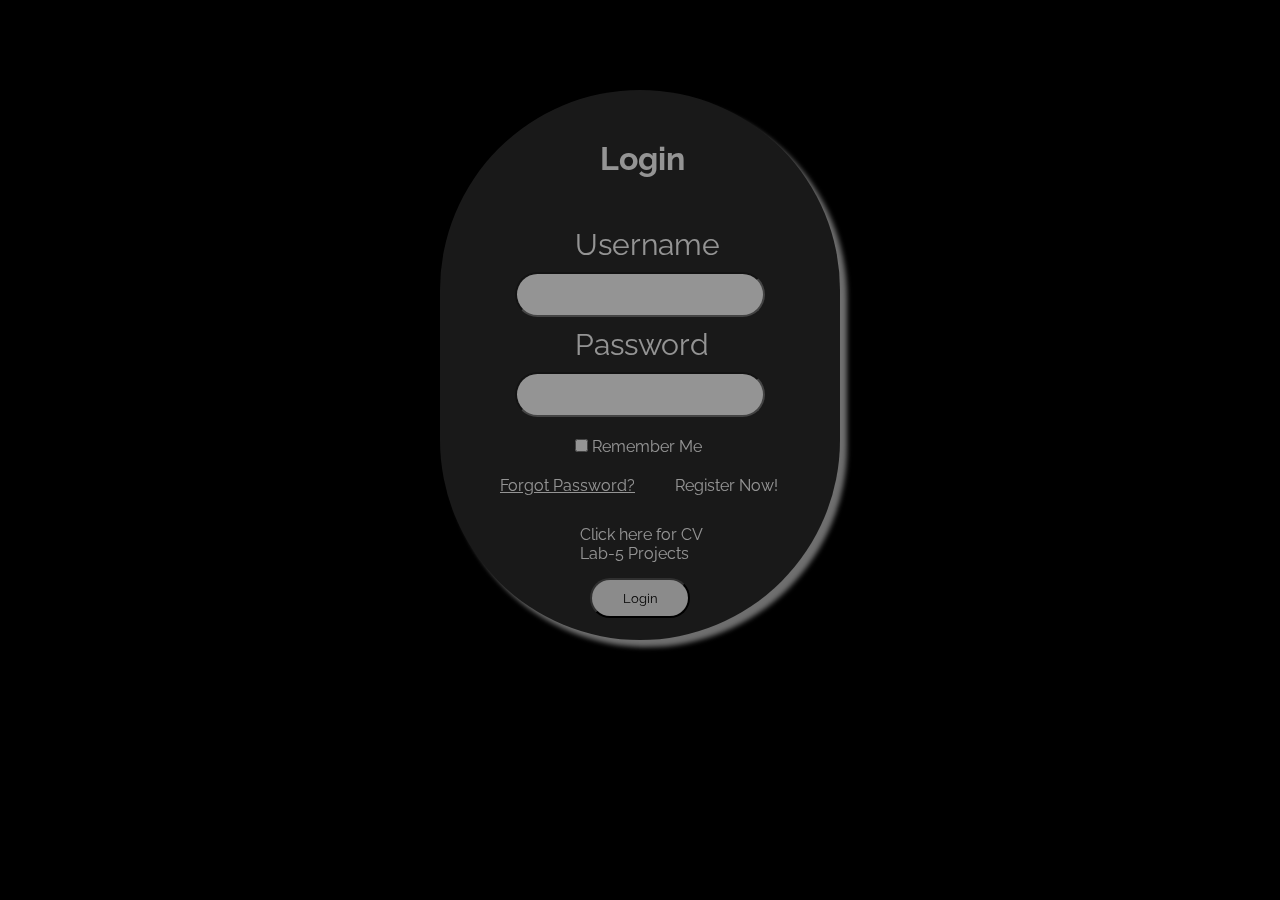
<file: index.html>
<!DOCTYPE html>
<html lang="en">

<head>
    <meta charset="UTF-8">
    <meta name="viewport" content="width=device-width, initial-scale=1.0">
    <title>Document</title>
    <link href="https://fonts.googleapis.com/css2?family=Raleway:wght@500&display=swap" rel="stylesheet">
    <link rel="stylesheet" href="https://cdnjs.cloudflare.com/ajax/libs/font-awesome/6.5.1/css/all.min.css" integrity="sha512-DTOQO9RWCH3ppGqcWaEA1BIZOC6xxalwEsw9c2QQeAIftl+Vegovlnee1c9QX4TctnWMn13TZye+giMm8e2LwA==" crossorigin="anonymous" referrerpolicy="no-referrer" />
    <link rel="stylesheet" href="Login.css">
</head>

<body>
    <div class="main">
      
        <div class="container">
            <div class="head">
                <h1>Login </h1>
            </div>
            <div class="username">
                <label for="Username" id="name" required>Username</label><i class="fa-solid fa-user"></i><br>
                <div id="user"> <input type="text"  required></div>
                
            </div>
            <div class="password">
                <label for="password" id="name" required>Password</label><i class="fa-solid fa-lock"></i><br>
                <div id="pass"><input type="password" name="password" />
                </div>
            </div>
            <div class="line3">

                <label for="checkbox">
                    <div class="chck"><input type="checkbox" name="work"> Remember Me <br></div>
                </label>
                <div class="line4">
                <div class="forgot"><a href="https://t4.ftcdn.net/jpg/05/85/85/89/360_F_585858945_9qVF8DASy2FxxanCpbNaWuWBkqQvQs0j.jpg">Forgot Password?</a></div>
                <div class="regstr">
                    <a href="form.html">Register Now!</a>
                </div>
            </div>  
            <div class="line5">
                <a href="CV.html">Click here for CV</a>
                <a href="Lab5.html">Lab-5 Projects</a>
            </div>
            </div>
            <div class="login">
                <div class="btn"><a href="CV.html"><input type="submit" value="Login"></a></div>
            </div>
        </div>
    </div>
   
        <script src="https://cdnjs.cloudflare.com/ajax/libs/gsap/3.12.5/gsap.min.js" integrity="sha512-7eHRwcbYkK4d9g/6tD/mhkf++eoTHwpNM9woBxtPUBWm67zeAfFC+HrdoE2GanKeocly/VxeLvIqwvCdk7qScg==" crossorigin="anonymous" referrerpolicy="no-referrer"></script>
<script src="Login.js"></script>
</body>
</html>
</file>
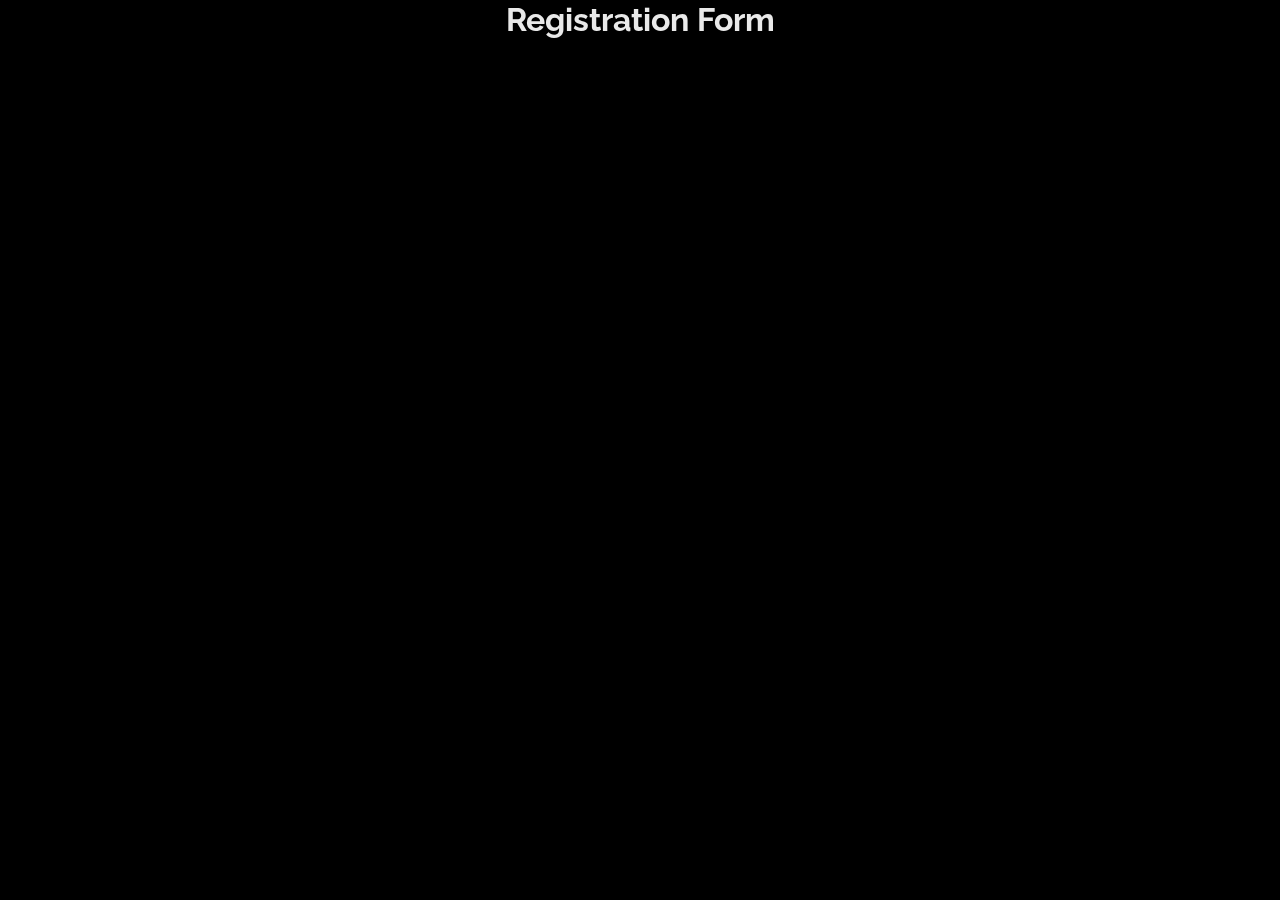
<file: form.html>
<!DOCTYPE html>
<html lang="en">

<head>
    <meta charset="UTF-8">
    <meta name="viewport" content="width=device-width, initial-scale=1.0">
    <title>KT | Register</title>
    <link rel="preconnect" href="https://fonts.googleapis.com">
    <link rel="preconnect" href="https://fonts.gstatic.com" crossorigin>
    <link href="https://fonts.googleapis.com/css2?family=Raleway:wght@500&display=swap" rel="stylesheet">
    <link rel="stylesheet" href="form.css">
</head>

<body>
    <div class="header">
        <h1>Registration Form</h1>
    </div>
    <form>
    <div class="main">
    <div class="container">
        <div class="name">
            <div id="firstname">
                <label for="fname" id="first">First Name</label>
                <input type="text" id="fname" name="fname" placeholder="John" required>
            </div>
            <div id="lastname">
                <label for="lname" id="last">Last Name</label>
                <input type="text" id="lname" name="lname" placeholder="Doe" required>
            </div>
        </div>
        <div class="line2">
            <div class="bday">
                <label for="birthday">Date of Birth</label>
                <input type="date" id="birthdate" name="birthdate" required>
            </div>
            <div class="email">
                <label for="email">Email</label>
                <input type="email" id="mail" name="mail" placeholder="JohnDoe@mail.com"  required validate>
            </div>
        </div>
        <div class="line3">
            <div class="gender">
                <div id="gen"><label for="gender">Gender</label><br></div>
                <div id="val"><input type="radio" name="gender" value="male">Male<br></div>
                <div id="val"><input type="radio" name="gender" value="female">Female<br></div>
                <div id="val"><input type="radio" name="gender" value="other">Other<br></div>
            </div>
            <div class="checkbox">
                <label for="checkbox">WorkPlace Preference </label><br>
                <div class="work"><input type="checkbox" name="work">Asian<br></div>
                <div class="work"><input type="checkbox" name="work">MiddleEastern<br></div>
                <div class="work"> <input type="checkbox" name="work">Western
                </div>
            </div>
            <div class="pp">
                <label for="passport">Upload your passportsize photo & CV</label><br>
                <div class="pic_put"><input type="file" name="fileupload“ accept=" image/*"></div>
                <div class="cv"><input type="file" name="fileupload“ accept=" image/*"></div>

            </div>
        </div>
        <div class="line4">
            <div class="phn" >
            <label for="phone">Enter your Phone Number</label><br><br>
            <input type="tel" id="phone" name="phone" placeholder="9876543210"
            pattern="[0-9]{10}"  required><br><br>
        </div>
        <div class="company">
            <div class="optn">
            <label for="company">Dream Company</label><br>
            <select name="company">
                <option value="micro"  id="optn">Microsoft</option>
                <option value="google"  id="optn" Selected>Google</option>
                <option value="amazon" id="optn">Amazon</option>
                <option value="gold" id="optn">Goldman Sachs</option>
                </select>
            </div>
            <div class="city">
                <label for="city">City</label>
                <input type="city" id="city" name="city" placeholder="Hyderabad" required>
            </div>
            <div class="address">
                <textarea name="adress" rows="5" cols="50">Address: </textarea>
            </div>
        </div>
        </div>
        <div class="line5">
            <input type="reset" name="reset" value="Reset" id="reset" />
            <input type="submit" value="Submit" id="submit" onsubmit="return validateForm()">
        </div>
    </div> 
</div>
</form>
<script>
    function validateForm() {
        var phone = document.querySelector("phn").value;

        // Regular expression to check if the input contains any numbers
        var hasNumbers = /\d/.test(textInput);

        if (hasNumbers) {
            alert("Please do not enter numbers in the text input!");
            return false;
        }

        // Additional validation logic can be added here

        // If all validations pass, the form will be submitted
        return true;
    }
</script>
<script src="https://cdnjs.cloudflare.com/ajax/libs/gsap/3.12.5/gsap.min.js" integrity="sha512-7eHRwcbYkK4d9g/6tD/mhkf++eoTHwpNM9woBxtPUBWm67zeAfFC+HrdoE2GanKeocly/VxeLvIqwvCdk7qScg==" crossorigin="anonymous" referrerpolicy="no-referrer"></script>
<script src="form.js"></script>
</body>

</html>
</file>
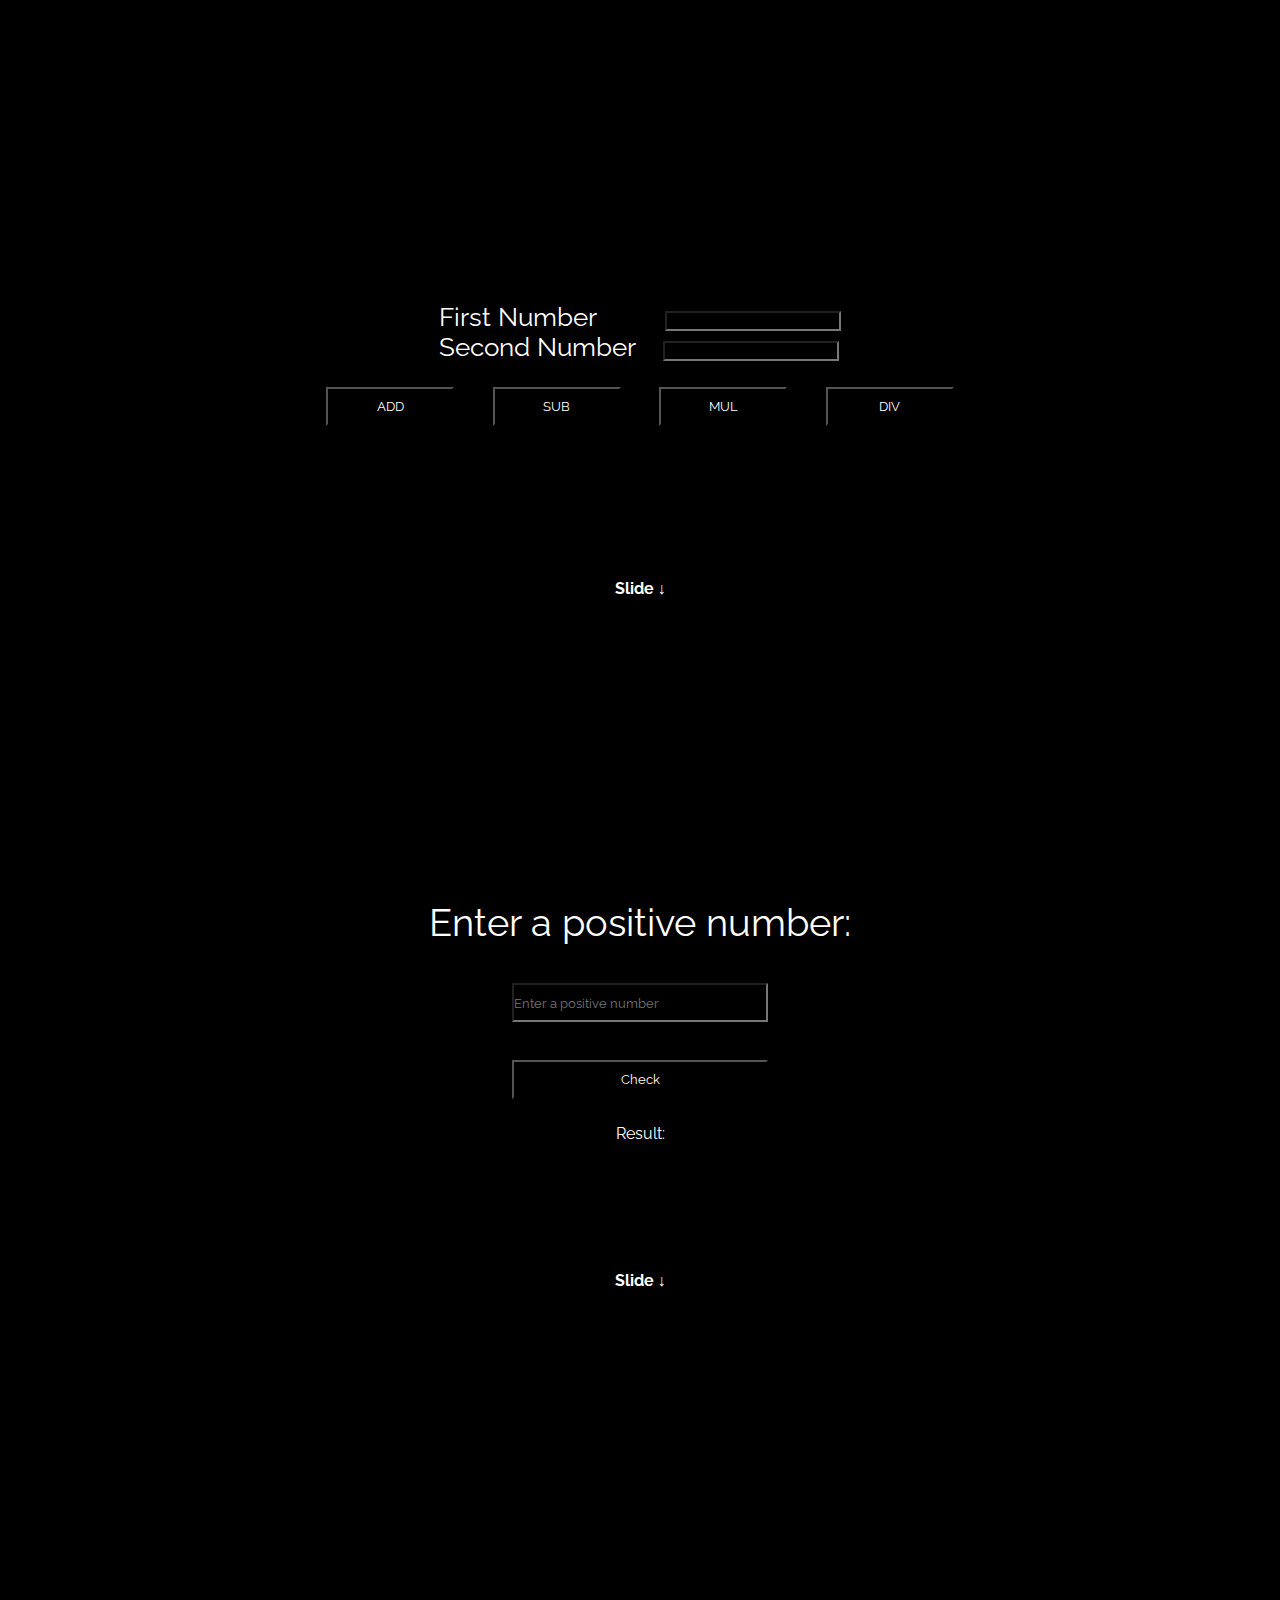
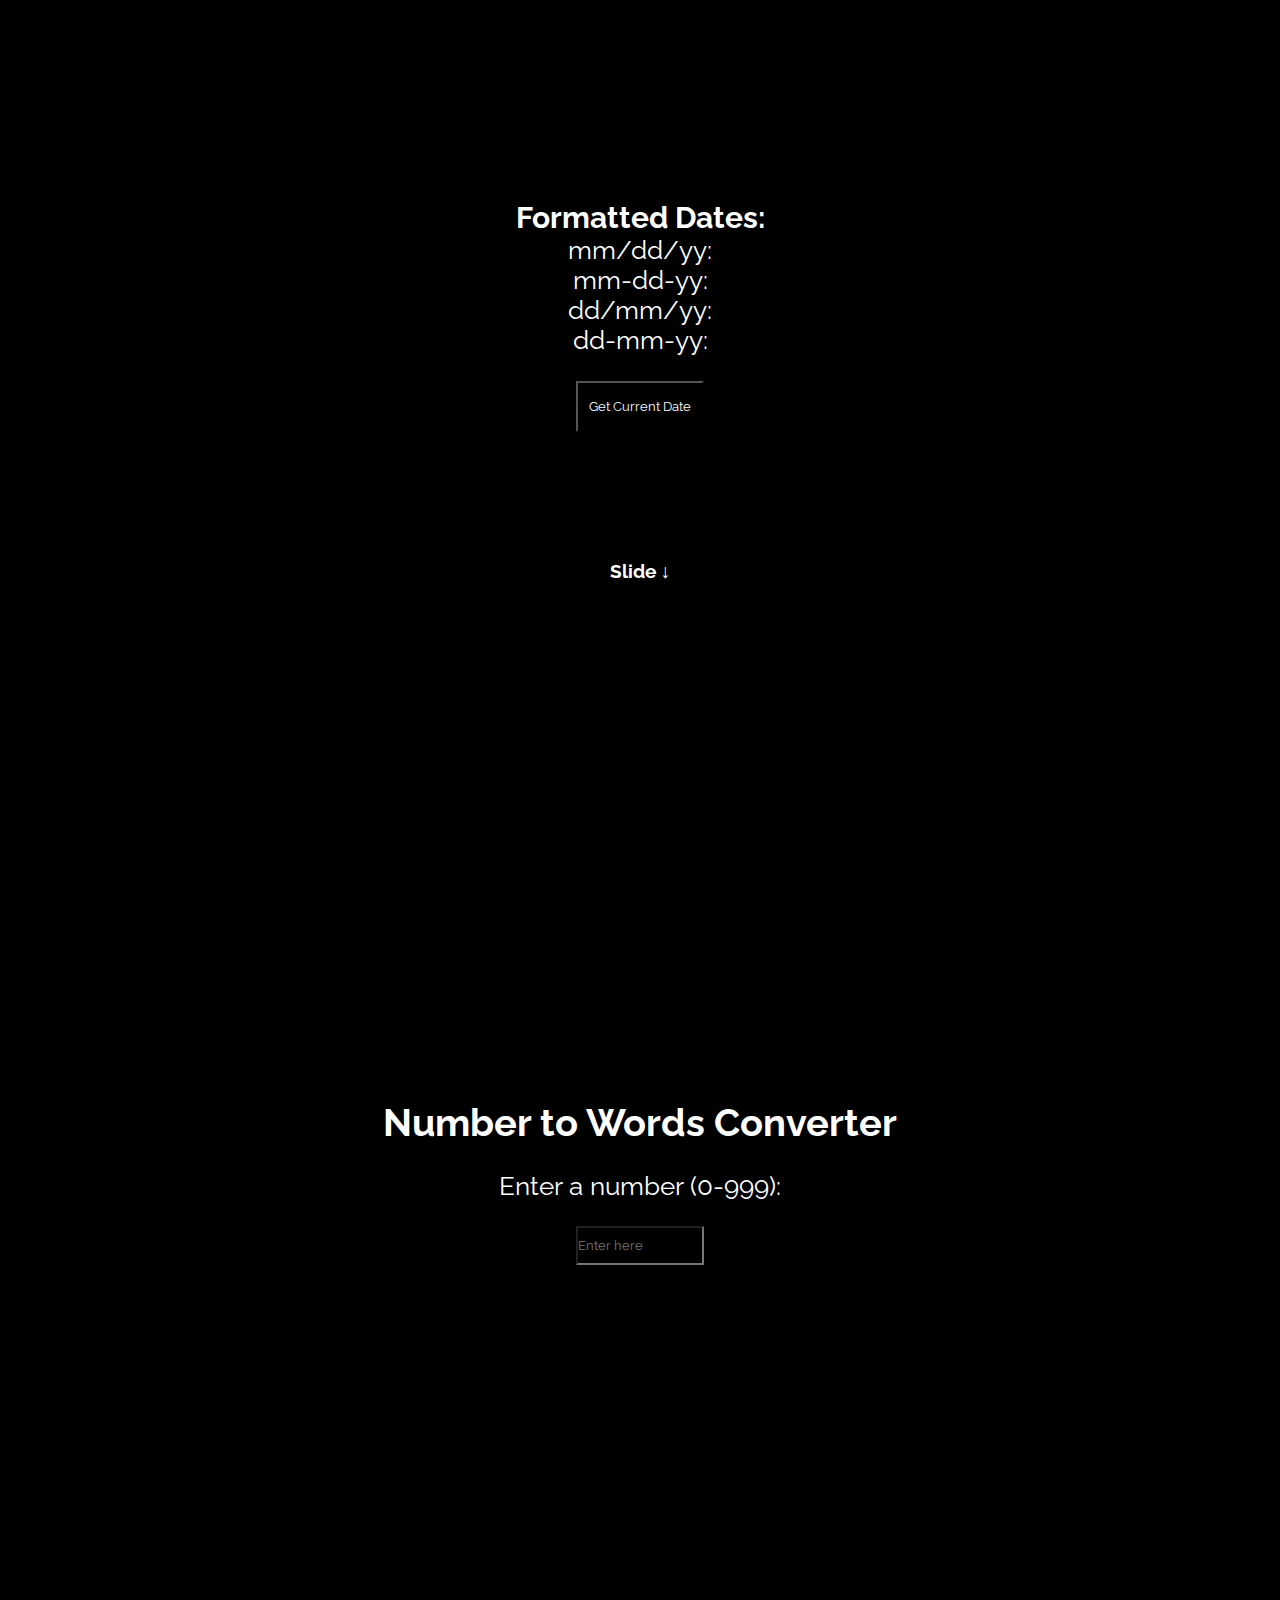
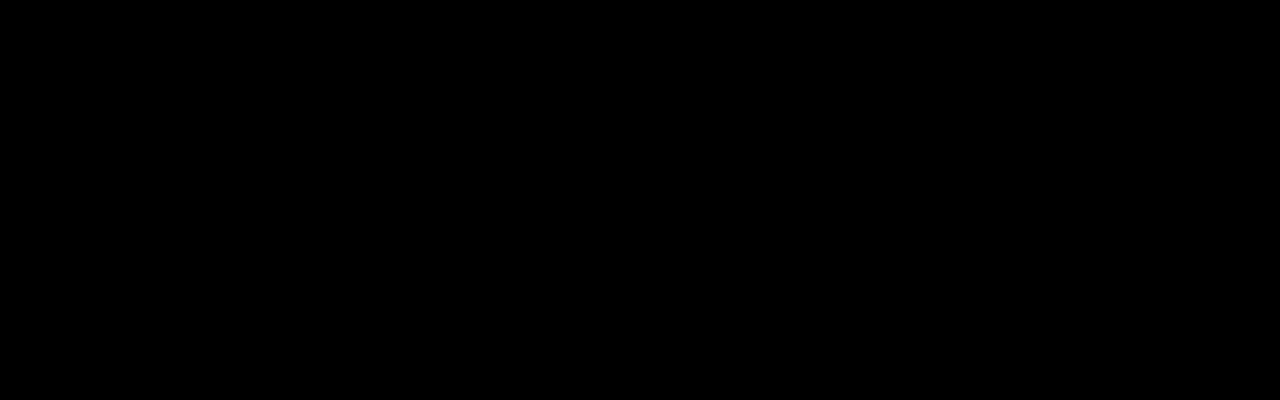
<file: Lab5.html>
<!DOCTYPE html>
<html lang="en">

<head>
    <meta charset="UTF-8">
    <meta name="viewport" content="width=device-width, initial-scale=1.0">
    <title>Document</title>
    <link rel="preconnect" href="https://fonts.googleapis.com">
    <link rel="preconnect" href="https://fonts.gstatic.com" crossorigin>
    <link href="https://fonts.googleapis.com/css2?family=Raleway:wght@500&display=swap" rel="stylesheet">
    <link rel="stylesheet" href="style.css">
</head>

<body>
    <div class="main">
        <div class="wrapper">
            <div id="firstnum">
                <label for="fnum" id="first">First Number</label>
                <input type="number" id="num1" name="fnum" placeholder="" required>
            </div>
            <div id="secnum">
                <label for="secnum" id="second">Second Number</label>
                <input type="number" id="num2" name="secnum" placeholder="" required>
            </div>
        </div>
        <div class="button">
            <button onclick="calculate('add')">ADD</button>
            <button onclick="calculate('sub')">SUB</button>
            <button onclick="calculate('mul')">MUL</button>
            <button onclick="calculate('div')">DIV</button>
        </div>
        <!-- <h3>Results:</h3> -->
        <p id="result"> </p>
        <h4 id="slide">Slide ↓</h4>

    </div>
    <div id="page2">
        <div class="cont">
            <label for="inputNumber" id="page2_text">Enter a positive number:</label>
            <div id="inputNumber"><input type="number" id="inputno" placeholder="Enter a positive number"></div>
            <div id="btn">
                <button onclick="checkNumber()">Check</button>
            </div>
            <div class="res">
                <p id="result2">Result: </p>
            </div>
            <h4 id="slide">Slide ↓</h4>
        </div>
        
    </div>
    <div id="page3">
        <div class="cont2">


            <h3>Formatted Dates:</h3>
            <p id="format1">mm/dd/yy: </p>
            <p id="format2">mm-dd-yy: </p>
            <p id="format3">dd/mm/yy: </p>
            <p id="format4">dd-mm-yy: </p>

            <div class="btn1"><button onclick="formatDate()">Get Current Date</button></div>
            <h4 id="slide" style="font-size: 1.5vw;">Slide ↓</h4>
        </div>
        
    </div>
    <div id="page4">
        <div class="cont2">
            <h2>Number to Words Converter</h2>
           <div class="hdng"> <label for="numberInput">Enter a number (0-999): </label></div>
            <div class="wordin"> <input type="number" id="numberInput" placeholder="Enter here"
                    oninput="convertToWords()"></div>
            <p id="res3"></p>
        </div>
    </div>
    <script src="script.js"></script>
</body>

</html>
</file>
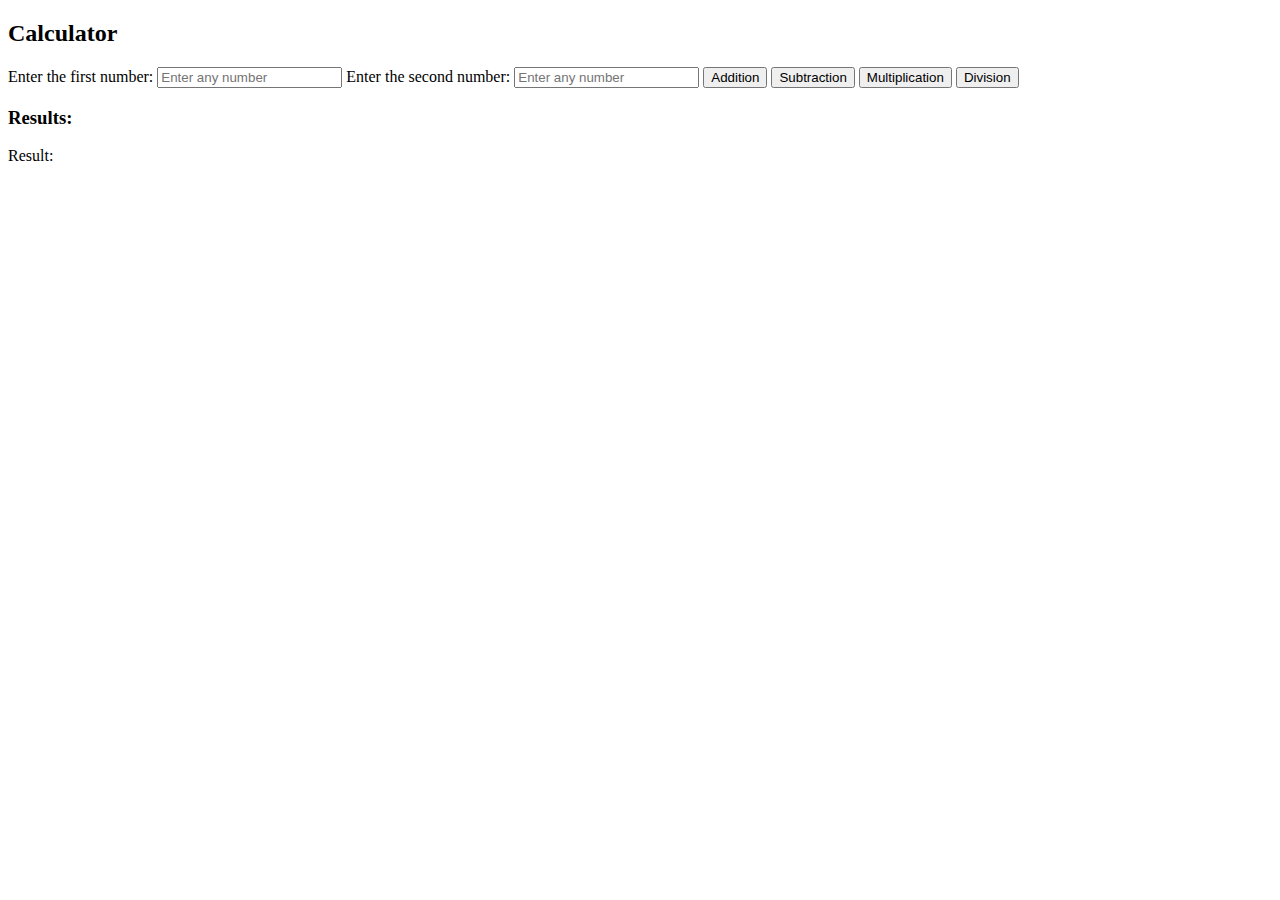
<file: prac.html>
<!DOCTYPE html>
<html lang="en">
<head>
  <meta charset="UTF-8">
  <meta name="viewport" content="width=device-width, initial-scale=1.0">
  <title>Calculator</title>
</head>
<body>

  <h2> Calculator</h2>

  <label for="num1">Enter the first number:</label>
  <input type="number" id="num1" placeholder="Enter any number">

  <label for="num2">Enter the second number:</label>
  <input type="number" id="num2" placeholder="Enter any number">

  <button onclick="calculate('add')">Addition</button>
  <button onclick="calculate('sub')">Subtraction</button>
  <button onclick="calculate('mul')">Multiplication</button>
  <button onclick="calculate('div')">Division</button>

  <h3>Results:</h3>
  <p id="result">Result: </p>

  <script>
    function calculate(operation) {
      
      var num1 = parseFloat(document.getElementById("num1").value);
      var num2 = parseFloat(document.getElementById("num2").value);

      
      var result;
      switch (operation) {
        case 'add':
          result = num1 + num2;
          break;
        case 'sub':
          result = num1 - num2;
          break;
        case 'mul':
          result = num1 * num2;
          break;
        case 'div':
          result = num1 / num2;
          break;
        default:
          result = "Invalid operation";
      }

       
      document.getElementById("result").textContent = "Result: " + result;
    }
  </script>

</body>
</html>
</file>
<file: Login.css>
*{
    margin:0;
    padding: 0;
    box-sizing: border-box;
    font-family: Raleway;
}

html,body{
    width: 100%;
    height: 100%;
    background-color: black;
    color:white
}

.main{
    display: flex;
    align-items: center;
    justify-content: center;
    /* padding-top:30px; */
}

.container{
    margin-top:90px;
    box-shadow: 7px 7px 5px 0px rgba(255, 255, 255, 0.75);
    width: 400px;
    height:550px;
    background-color: rgb(44, 44, 44);
    border-radius: 1000px;       
}

.head{
    /* color:red; */
    padding-top:50px;
    padding-left:160px;
}


.login h1:hover{
    color:red;
}

.username{
    padding-top:50px;
}

#name{
    font-size: 30px;
    /* color:red; */
    padding-left:135px;   
}

#name:hover{
    color:red;
}

.fa-user{
    color:black;
    font-size: 20px;
    position: absolute;
    padding-top:57px;
    padding-left:10px;
}

.fa-lock{
    color:black;
    font-size: 20px;
    position: absolute;
    padding-top:57px;
    padding-left:20px;
}

#user{
    padding-bottom:10px;
    padding-top:10px;
    padding-left:75px;
}

#user input{
    font-size: 20px;
    font-weight: 900;
    padding-left:20px;
    border-radius: 50px;
    width:250px;
    height:45px;
}

#pass{
    padding-top:10px;
    padding-left:75px;
}


#pass input{
    font-size: 20px;
    font-weight: 900;
    padding-left:20px;
    border-radius: 50px;
    width:250px;
    height:45px;
}



.chck{
    padding-left:135px;
    padding-top:20px;
}

.chck:hover{
    color:red;
}

.line4{
    padding-bottom:30px;
    padding-top: 20px;
    padding-left: 60px;
    display:flex;
    gap:40px;
}

.line5 a{
    color:white;
    text-decoration: none;
    padding-left: 140px;
}

.line5 a:hover{
    color:red;
    font-size :20px;
}

.login{
    padding-left: 150px;
    padding-top:15px;
}



.btn input{
    /* background-color: red; */
    border-radius: 50px;
    width:100px;
    height: 40px;
}

.forgot a{
    color:white;
}

.forgot a:hover{
    color:red;
    font-size: 20px;
}
.regstr a{
    color:white;
    text-decoration: none;
    /* color:red; */
}
.regstr a:hover{
    font-size:20px;
    color:red;
}

.btn input:hover{
    background-color:red;
}

@media (max-width:600px) {
    
    .container{
        background-color: rgb(0, 0, 0);
        margin-top:2px;
        border-radius:0px;
        box-shadow: 7px 7px 5px 0px rgba(0, 0, 0, 0.75);

    }
    .main{
        margin-right:26%
    }
    .line4{
        padding-left: 80px;
        gap:70px;
    }
    .line5{
        padding-bottom:5px;
    }
}
</file>
<file: form.css>
* {
    margin: 0;
    padding: 0;
    box-sizing: border-box;
    font-family: Raleway;
    
}

html,
body {
    width: 100%;
    height: 100%;

}

body {
    background-color: black;
    color: white;
}

.name {
    padding-left: 20px;
    display: flex;
    gap: 40px;
}

.header{
    display:flex;
    justify-content: center;
    padding:10px 0px 10px 0px;
}

.main{
    display: flex;
    justify-content: center;
    align-items: center;
}

.container {
    box-shadow: 15px 15px 5px 0px rgba(255, 255, 255, 0.75);
    width: 800px;
    height: 500px;
    background-color: rgb(46, 46, 46);
    margin: 30px 210px;
}

#firstname {
    /* margin-left:10px; */
    padding-top: 10px
}

#firstname input {
    width: 245px;
    height: 30px;
    border-radius: 10px;
    font-weight: 900;
}

#first {
    font-size: 20px;
}

#fname {
    padding: 2px 0px 3px 10px;
}

#lastname {
    /* margin:10px; */
    padding-top: 10px;
}

#lastname input {
    width: 225px;
    height: 30px;
    border-radius: 10px;
    font-weight: 900;
}

#last {
    font-size: 20px;
}

#lname {
    padding: 2px 0px 3px 10px;
}

.bday {
    padding-left: 20px;
    padding-top: 20px;
    font-size: 20px;

}

.bday input {
    width: 230px;
    height: 30px;
    border-radius: 10px;
    font-weight: 900;
}

.bday #birthdate {
    padding-bottom: 2.5px;
    padding-left: 5px;
    font-size: 15px;
    padding-right: 6px;
}

.email {
    font-size: 20px;
    padding-left: 20px;
    padding-top: 22px;

}

.email input {
    width: 230px;
    height: 30px;
    border-radius: 10px;
    font-weight: 900;
}

.email #mail {
    padding-bottom: 2.5px;
    padding-left: 10px;
    font-size: 15px;
    padding-right: 6px;
}

.line2 {
    display: flex;
    gap:70px;
}

.line3{
    padding-top:5px;
    display: flex;
    gap:35px;
}



.gender{
    font-size: 20px;
    padding-left: 20px;
    padding-top: 22px;
}

#gen{
    padding-bottom: 5px;
}

#val{
   padding-top: 7.7px;
}

.checkbox{
    font-size: 20px;
    padding-left: 20px;
    padding-top: 22px;
}

.work{
    padding-top:10px;
}
.pp{
    font-size: 20px;
    padding-left: 5px;
    padding-top: 22px;
}
.pic_put{
    padding-top:15px;
}

.cv{
    padding-top:15px;
}

.line4{
    font-size: 20px;
    padding-left: 20px;
    padding-top: 22px;
}

.phn{
    display: flex;
    gap:10px;
}

.phn input{
    width:200px;
    height:30px;
    padding-left:10px;
    font-size: 25px;
}

.company{
    padding-left:2px;
    display:flex;
    padding-top:10px;
    gap:20px;

}

/* .optn{
    padding-top:10px;
    /* padding-left: 10px; */
*/

.city{
    font-size: 20px;
    padding-left: 20px;
    padding-top: 22px;
}

#add{
    font-weight:900;
    position: fixed;
}

.line5{
    padding-left:280px;
    padding-top: 30px;
    
}

#reset{
    margin-right:30px;
    width:100px;
    height:40px;
    border-radius: 50px;
}

#reset:hover{
    background-color:rgb(46, 46, 46);
    color:white
}

#submit{
    width:100px;
    height:40px;
    border-radius: 50px;
}

#submit:hover{
    background-color:rgb(46, 46, 46);
    color:white
}

@media (max-width:600px){

}
</file>
<file: style.css>
* {
    margin: 0;
    padding: 0;
    box-sizing: border-box;
    background-color: black;
    color: white;
    font-family: Raleway;
}

html,
body {
    width: 100%;
    height: 100%;
}

.main {
    height: 100vh;
    display: flex;
    justify-content: center;
    align-items: center;
    flex-direction: column;
}

#first {
    font-size: 2vw;
    padding-right: 5vw;
}

#second {
    font-size: 2vw;
    padding-right: 1.8vw;
}

/* #fname input{
    height: 2vw;
    width: 5vw;
} */

.button {
    display: flex;
    padding-top: 2vw;
    gap: 3vw;
    /* flex-direction: column; */
}
.button button{
    width: 10vw;
    height:3vw;
}

#result {
    margin-top: 2vw;
    font-size: 5vw;
}

#slide{
    padding-top: 10vw;
}

#page2 {
    width: 100%;
    height: 100vh;
}

.cont {
    display: flex;
    align-items: center;
    justify-content: center;
    flex-direction: column;
}

#page2_text {
    font-size: 3vw;
}

#btn {
    padding-top: 3vw;
}

#btn button {
    width: 20vw;
    height: 3vw;
}

#inputNumber {
    padding-top: 3vw;
}

#inputNumber input {
    width: 20vw;
    height: 3vw;
}

.res {
    padding-top: 2vw;
}

#page3 {
    width: 100%;
    height: 100vh;

}
.cont2{
    font-size: 2vw;
    display: flex;
    align-items: center;
    justify-content: center;
    flex-direction: column;
}

.btn1{
    padding-top: 2vw;
}
.btn1 button{
    width: 10vw;
    height: 4vw;
}
#page4 {
    width: 100%;
    height: 100vh;

}
.cont2{
    display: flex;
    align-items: center;
    justify-content: center;
    flex-direction: column;
}
.hdng{
    margin-top: 2vw;
}
.wordin{
margin-top: 2vw;
}
.wordin input{
    width: 10vw;
    height: 3vw;
}
#res3{
    margin-top: 2vw;
}
</file>
